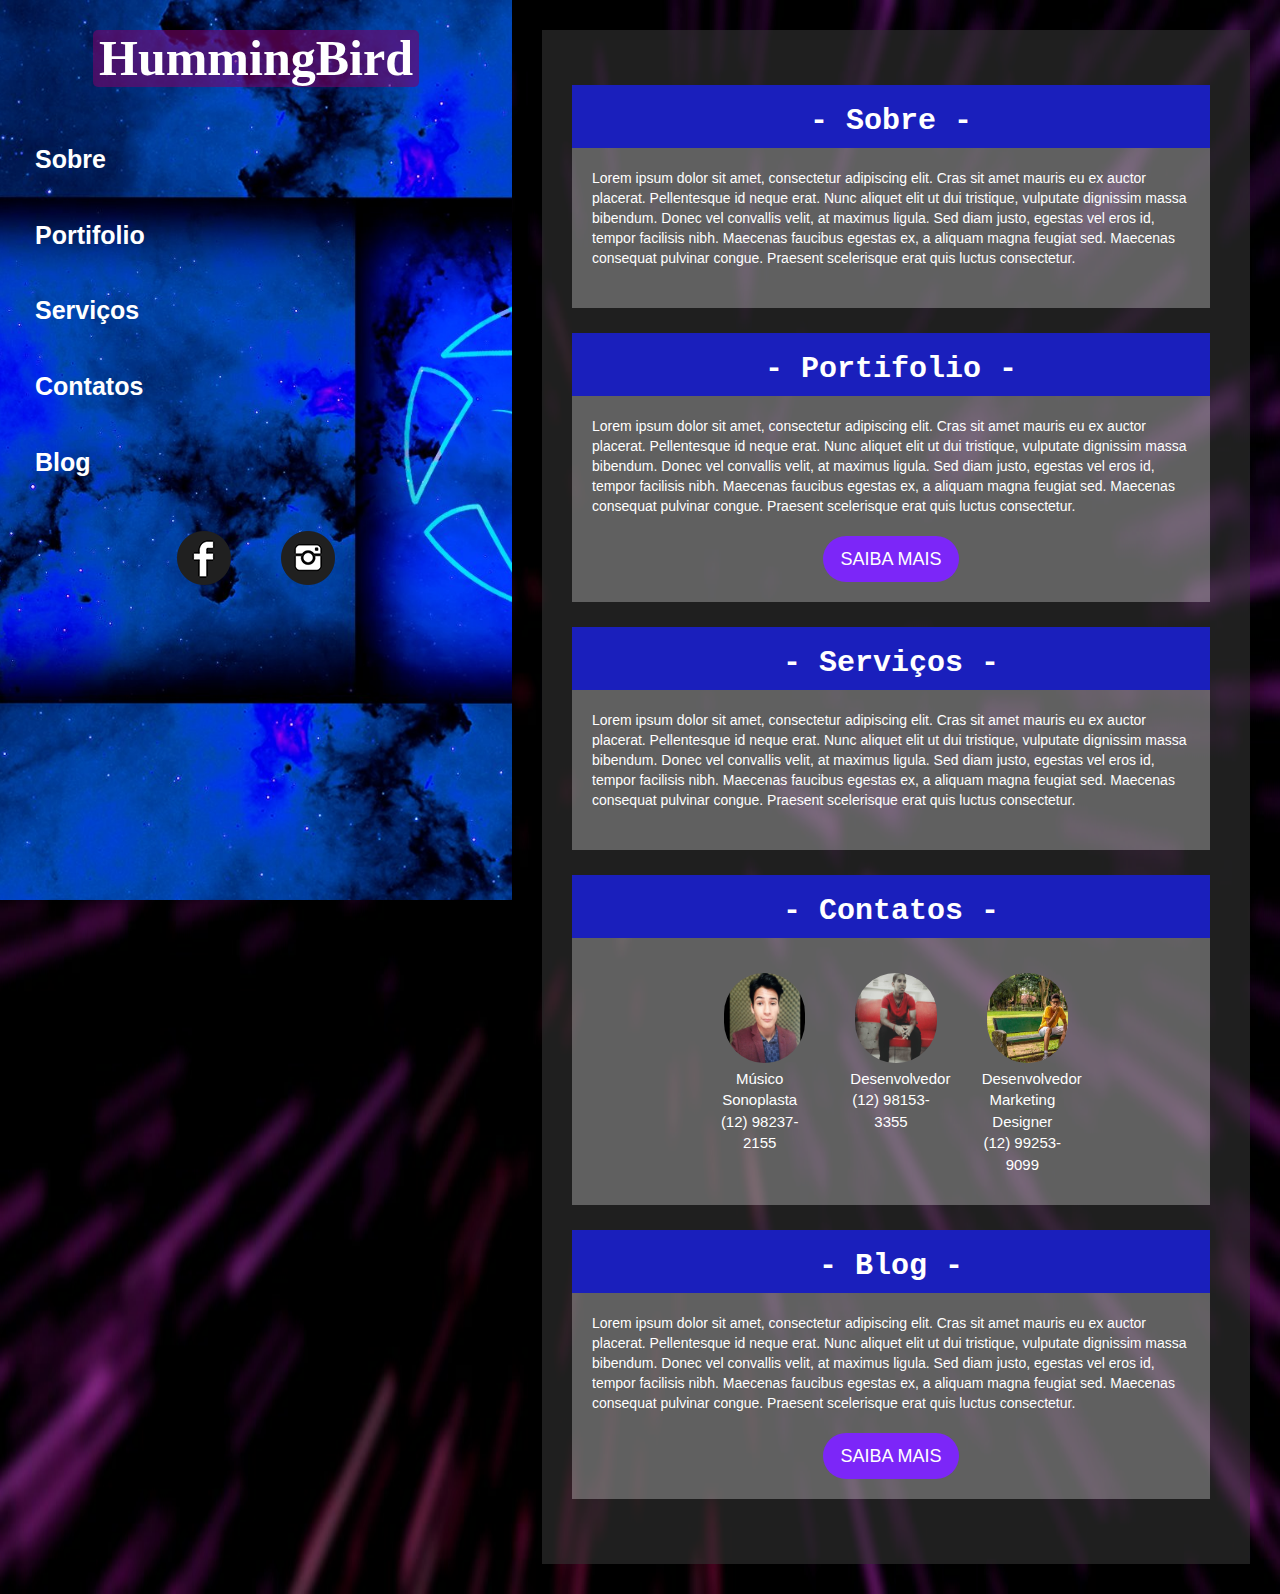
<file: index.html>
<!DOCTYPE html>
<html lang="pt-br">

<head>
    <title>Site Inicial</title>
    <meta charset="utf-8">
    <link href="bootstrap/css/bootstrap.min.css" rel="stylesheet">
    <link rel="stylesheet" href="css/style.css">
    <meta http-equiv="X-UA-Compatible" content="IE=edge">
    <meta name="viewport" content="width=device-width, initial-scale=1">
    <script src="https://code.jquery.com/jquery-1.12.0.min.js"></script>
    <script>
        jQuery(document).ready(function ($) {
            $(".scrollLink").click(function (event) {
                event.preventDefault();
                $('html,body').animate({ scrollTop: $(this.hash).offset().top }, 800);
            });
        });
    </script>

    <script>
        window.jQuery || document.write('<script src="http://mysite.com/jquery.min.js"><\/script>')
    </script>
</head>

<body style="background-size:100% 100%">
    <div class="">
        <div id="left-side" class="fixacao">
            <header>
                <div class="header">
                    <!--header static-->
                    <H1>HummingBird</H1>
                </div>
            </header>

            <section>
                <div class="navegacao">
                    <!--static body-->
                    <ul class="nav">
                        <li><a class="scrollLink" href="#about">Sobre</a></li>
                        <li><a class="scrollLink" href="#portifolio">Portifolio</a></li>
                        <li><a class="scrollLink" href="#services">Serviços</a></li>
                        <li><a class="scrollLink" href="#contacts">Contatos</a></li>
                        <li><a class="scrollLink" href="#blog">Blog</a></li>
                    </ul>
                </div>
            </section>

            <footer>
                <div class="row">
                    <div class="col-sm-12 al">
                        <a class="item-rede-social"
                            href="https://www.facebook.com/HummingBird-PDM-2016480261993742/"><img
                                class="img-responsive" src="img/facebook.png"></a>
                        <a class="item-rede-social" href="https://www.instagram.com/hummingbirdpdm/?hl=pt-br"><img
                                class="img-responsive" src="img/instagram.png"></a>
                    </div>
                </div>
            </footer>
        </div>

        <div id="righ-side" class="col-sm-6 direita">
            <div class="sub-direita">
                <section id="about">
                    <div class="box">
                        <div class="secao justify-content-center">
                            <h2>- Sobre -</h2>
                        </div>
                        <p>Lorem ipsum dolor sit amet, consectetur adipiscing elit. Cras sit amet mauris eu ex auctor
                            placerat. Pellentesque id neque erat. Nunc aliquet elit ut dui tristique, vulputate
                            dignissim massa bibendum. Donec vel convallis velit, at maximus ligula. Sed diam justo,
                            egestas vel eros id, tempor facilisis nibh. Maecenas faucibus egestas ex, a aliquam magna
                            feugiat sed. Maecenas consequat pulvinar congue. Praesent scelerisque erat quis luctus
                            consectetur. </p>
                    </div>
                </section>

                <section id="portifolio">
                    <div class="box">
                        <div class="secao justify-content-center">
                            <h2>- Portifolio -</h2>
                        </div>
                        <p>Lorem ipsum dolor sit amet, consectetur adipiscing elit. Cras sit amet mauris eu ex auctor
                            placerat. Pellentesque id neque erat. Nunc aliquet elit ut dui tristique, vulputate
                            dignissim massa bibendum. Donec vel convallis velit, at maximus ligula. Sed diam justo,
                            egestas vel eros id, tempor facilisis nibh. Maecenas faucibus egestas ex, a aliquam magna
                            feugiat sed. Maecenas consequat pulvinar congue. Praesent scelerisque erat quis luctus
                            consectetur. </p>
                        <div class="al">
                            <a class="btn btn-lg btn-custom btn-roxo" href="portifolio.html">Saiba Mais</a>
                        </div>
                    </div>
                </section>

                <section id="services">
                    <div class="box">
                        <div class="secao justify-content-center">
                            <h2>- Serviços -</h2>
                        </div>
                        <p>Lorem ipsum dolor sit amet, consectetur adipiscing elit. Cras sit amet mauris eu ex auctor
                            placerat. Pellentesque id neque erat. Nunc aliquet elit ut dui tristique, vulputate
                            dignissim massa bibendum. Donec vel convallis velit, at maximus ligula. Sed diam justo,
                            egestas vel eros id, tempor facilisis nibh. Maecenas faucibus egestas ex, a aliquam magna
                            feugiat sed. Maecenas consequat pulvinar congue. Praesent scelerisque erat quis luctus
                            consectetur. </p>
                    </div>
                </section>

                <section id="contacts">
                    <div class="box">
                        <div class="secao justify-content-center">
                            <h2>- Contatos -</h2>
                        </div>
                        <div class="row al">
                            <div class="col-sm-2 profile">
                                <img class="img-responsive img-profile" src="./img/joao.jpg" alt="">
                                <div style="text-align:center">
                                    Músico<br>
                                    Sonoplasta<br>
                                    (12) 98237-2155
                                </div>
                            </div>
                            <div class="col-sm-2 profile">
                                <img class="img-responsive img-profile" src="./img/pablo.jpg" alt="">
                                <div style="text-align:center">
                                    Desenvolvedor<br>
                                    (12) 98153-3355
                                </div>
                            </div>
                            <div class="col-sm-2 profile">
                                <img class="img-responsive img-profile" src="./img/matheus.jpeg" alt="">
                                <div style="text-align:center">
                                    Desenvolvedor<br>
                                    Marketing<br>
                                    Designer<br>
                                    (12) 99253-9099
                                </div>
                            </div>
                        </div>
                    </div>
                </section>

                <section id="blog">
                    <div class="box">
                        <div class="secao justify-content-center">
                            <h2>- Blog -</h2>
                        </div>
                        <p>Lorem ipsum dolor sit amet, consectetur adipiscing elit. Cras sit amet mauris eu ex auctor
                            placerat. Pellentesque id neque erat. Nunc aliquet elit ut dui tristique, vulputate
                            dignissim massa bibendum. Donec vel convallis velit, at maximus ligula. Sed diam justo,
                            egestas vel eros id, tempor facilisis nibh. Maecenas faucibus egestas ex, a aliquam magna
                            feugiat sed. Maecenas consequat pulvinar congue. Praesent scelerisque erat quis luctus
                            consectetur.</p>
                        <div class="al">
                            <a class="btn btn-lg btn-custom btn-roxo" href="#">Saiba Mais</a>
                        </div>
                    </div>
                </section>
            </div>
        </div>
    </div>
    <script src="https://ajax.googleapis.com/ajax/libs/jquery/1.11.3/jquery.min.js"></script>

    <!-- Include all compiled plugins (below), or include individual files as needed -->
    <script src="bootstrap/js/bootstrap.min.js"></script>
</body>

</html>
</file>
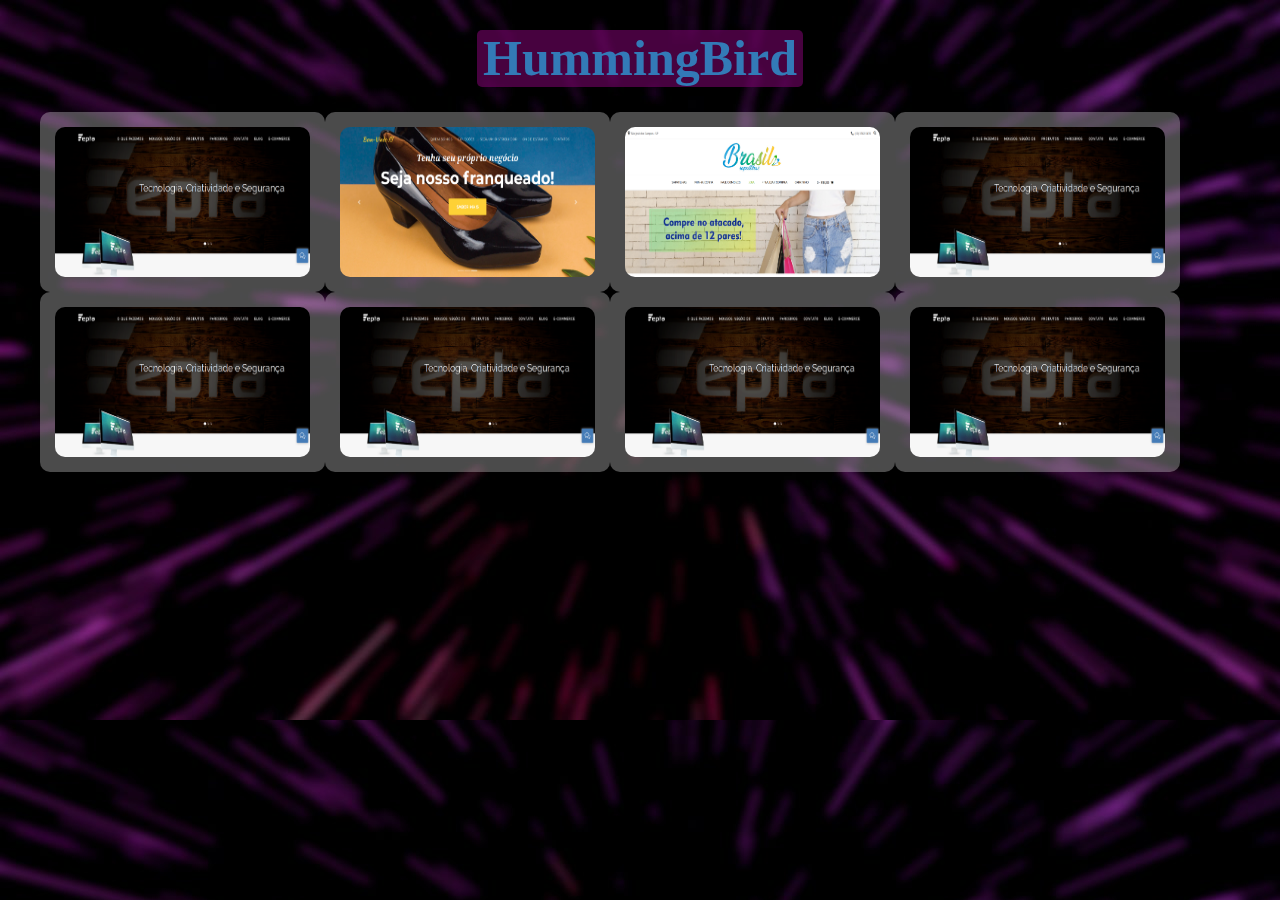
<file: portifolio.html>
<!DOCTYPE html>
<html lang="pt-br">

<head>

    <head>
        <title>Portifolio - HummingBird</title>
        <meta charset="utf-8">
        <link href="bootstrap/css/bootstrap.min.css" rel="stylesheet">
        <link rel="stylesheet" href="css/style.css">
        <link rel="stylesheet" href="css/portifolio.css">
        <meta http-equiv="X-UA-Compatible" content="IE=edge">
        <meta name="viewport" content="width=device-width, initial-scale=1">
        <script src="https://code.jquery.com/jquery-1.12.0.min.js"></script>
    </head>

<body>
    <header>
        <div class="header">
            <h1><a href="index.html">HummingBird</a></h1>
        </div>
    </header>
    <section id="gridSites">
        <div class="container">
            <div class="row align-items">
                <!--Boxes of sites-->
                <div class="row">
                    <div class=" boxSite col-md-3">
                        <a href="http://epta.com.br/" target="_blank"><img class="img-responsive site" src="./img/eptaSite.png" alt="Site Epta"></a>
                    </div>

                    <div class=" boxSite col-md-3">
                        <a href="http://angelinasapatilhas.com.br/" target="_blank"><img class="img-responsive site" src="./img/angelinaSapatilhas.png" alt="Angelina Sapatilhas"></a>
                    </div>

                    <div class=" boxSite col-md-3">
                        <a href="http://www.brasilsapatilhas.com.br//" target="_blank"><img class="img-responsive site" src="./img/brasilSapatilhas.png" alt="Angelina Sapatilhas"></a>
                    </div>

                    <div class=" boxSite col-md-3">
                        <img class="img-responsive site" src="./img/eptaSite.png" alt="Foto do Fuzz Cardigan">
                    </div>
                </div>

                <div class="row">
                    <div class=" boxSite col-md-3">
                        <img class="img-responsive site" src="./img/eptaSite.png" alt="Foto do Fuzz Cardigan">
                    </div>

                    <div class="boxSite col-md-3">
                        <img class="img-responsive site" src="./img/eptaSite.png" alt="Foto do Fuzz Cardigan">
                    </div>

                    <div class="boxSite col-md-3">
                        <img class="img-responsive site" src="./img/eptaSite.png" alt="Foto do Fuzz Cardigan">
                    </div>

                    <div class=" boxSite col-md-3">
                        <img class="img-responsive site" src="./img/eptaSite.png" alt="Foto do Fuzz Cardigan">
                    </div>
                </div>
            </div>
        </div>
    </section>
</body>

</html>
</file>
<file: css/style.css>
.fixacao{
    position: fixed;
    background-image:url("../img/galaxy-leftSide.jpeg");
    background-size: cover;
    color: white;
    width: 40%;
    height: 100%;
    background-position: 15%;
    margin-right: none;
    z-index: 9999;
}

.direita{
    float: right;
    margin: 0px 0px;
    width: 60%;
}

.sub-direita{
    margin: 30px 15px 30px 15px;
    background: rgba(51, 51, 51,0.6);
    padding: 30px 40px 40px 30px;
}

.box{
    background: rgba(250, 250, 250,0.3);
    padding: 0px 0px 20px 0px;
    margin: 25px 0px 25px 0px;
    align-content: center;
    justify-content: center;
    color: white;
}

.secao{
    background: #1a1fbc;
    color: #fff ;
    padding: 0px 15px 0px 15px;
    align-content: center;
    justify-content: center;
    align-self: center;
    display: flex;
    position: relative;
}

.header{
    padding: 10px 0px 15px 0px;
    align-content: center;
    justify-content: center;
    align-self: center;
    display: flex;
}

.header h1{
    font-weight: bold;
    font-family: 'Credit Valey';
    font-size: 50px;
}

.navegacao{
    font-size: 25px;
}

li{
    margin: 20px;
    background: none;
}

.navegacao a {
    color: white;
    font-weight: bold
}

.navegacao .nav a:hover {
    color: black;
    background: none;
}

a:visited {
    background: green;
}

.row .col-md-6 a{
    margin: 20px;
}

.item-rede-social{
    margin: 0px 25px 0px 25px;
}

.al{
    align-content: center;
    justify-content: center;
    align-self: center;
    display: flex;
    margin-top: 20px;
}

.header h1{
    background: rgba(118, 4, 105, 0.6);
    padding: 1px 6px 1px 6px;
    border-radius: 5px;
}

body{
    background-image: url("../img/textura.jpeg");
}

p{
    margin: 20px;
}

.box .secao h2{
    font-family: "Lucida Console", Monaco, monospace;
    font-weight: bold;
}

.btn-custom{
    color: white;
    border-radius: 500px;
    -webkit-border-radius: 500px;
    -moz-border-radius: 500px;
    text-transform: uppercase;
    transition: background 0.4s, color 0.4s;
}

.btn-roxo{
    background: #7c26f8;
}
.btn-roxo:hover{
    background-color: #6207e3;
    color: white;
}

.btn-roxo:visited{
    background: #7c26f8;
}

.img-profile{
    width: 100%;
    height: 90px;
    border-radius: 90px;
    margin: 5px;
    vertical-align: middle;
}

.profile{
    margin: 10px;
    color: white;
    font-size: 15px;
    text-align: center;
}

@media screen and (max-width: 980px){
    .fixacao{
        display: none;
    }

    .direita{
        float: none;
        width: 100%;
    }

    .img-profile{
        width: auto;
    }
}
</file>
<file: css/portifolio.css>
body{
    background-image: url("../img/textura.jpeg");
    background-size:cover;
}

.site{
    height: 150px;
    width: 255px;
    border-radius: 10px;
}

.boxSite{
    border-radius: 10px;
    background: rgba(250, 250, 250,0.3);
    padding: 15px;
    align-content: center;
    justify-content: center;
    align-self: center;
    display: flex;
    overflow: hidden;
}

.boxSite img{
    transition: all 0.3s;
    -webkit-transition: all 0.3s;
    -moz-transition: all 0.3s;
    -ms-transition: all 0.3s;
}

.boxSite:hover img{
    transform: scale(1.3);
    -webkit-transform: scale(1.3);
    -moz-transform: scale(1.3);
    -ms-transform: scale(1.3);
}

#gridSites .container .row{
    width: 100%;
}
</file>
